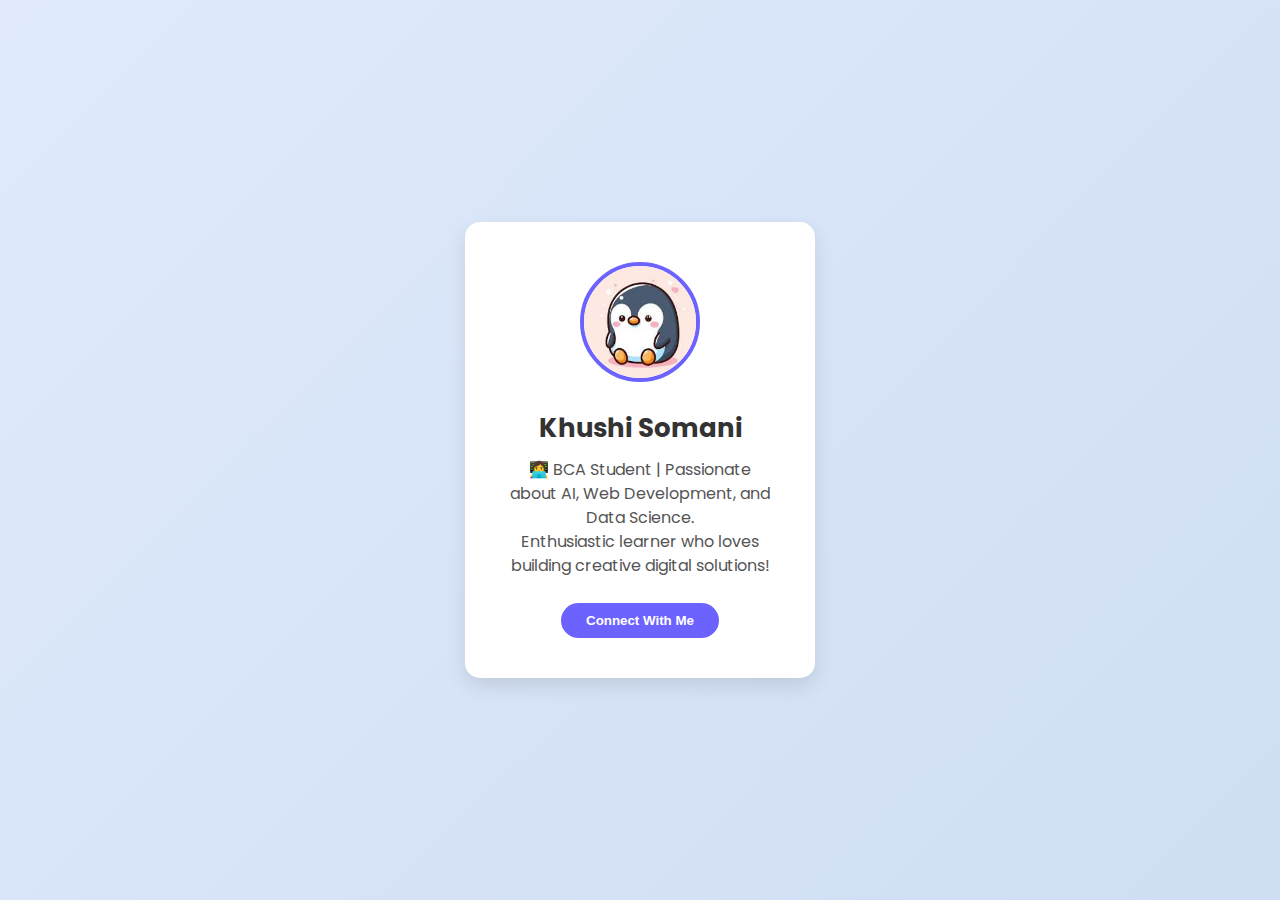
<file: task1/index.html>
<!DOCTYPE html>
<html lang="en">
<head>
    <meta charset="UTF-8">
    <meta name="viewport" content="width=device-width, initial-scale=1.0">
    <title>About Khushi Somani</title>
    <link rel="stylesheet" href="style.css">
</head>
<body>
    <section class="card">
        <img src="1.jpeg" alt="Khushi Somani" class="profile-img">
        <h1>Khushi Somani</h1>
        <p class="bio">👩‍💻 BCA Student | Passionate about AI, Web Development, and Data Science.  
        <br> Enthusiastic learner who loves building creative digital solutions!</p>
        <button class="btn">Connect With Me</button>
    </section>
</body>
</html>
</file>
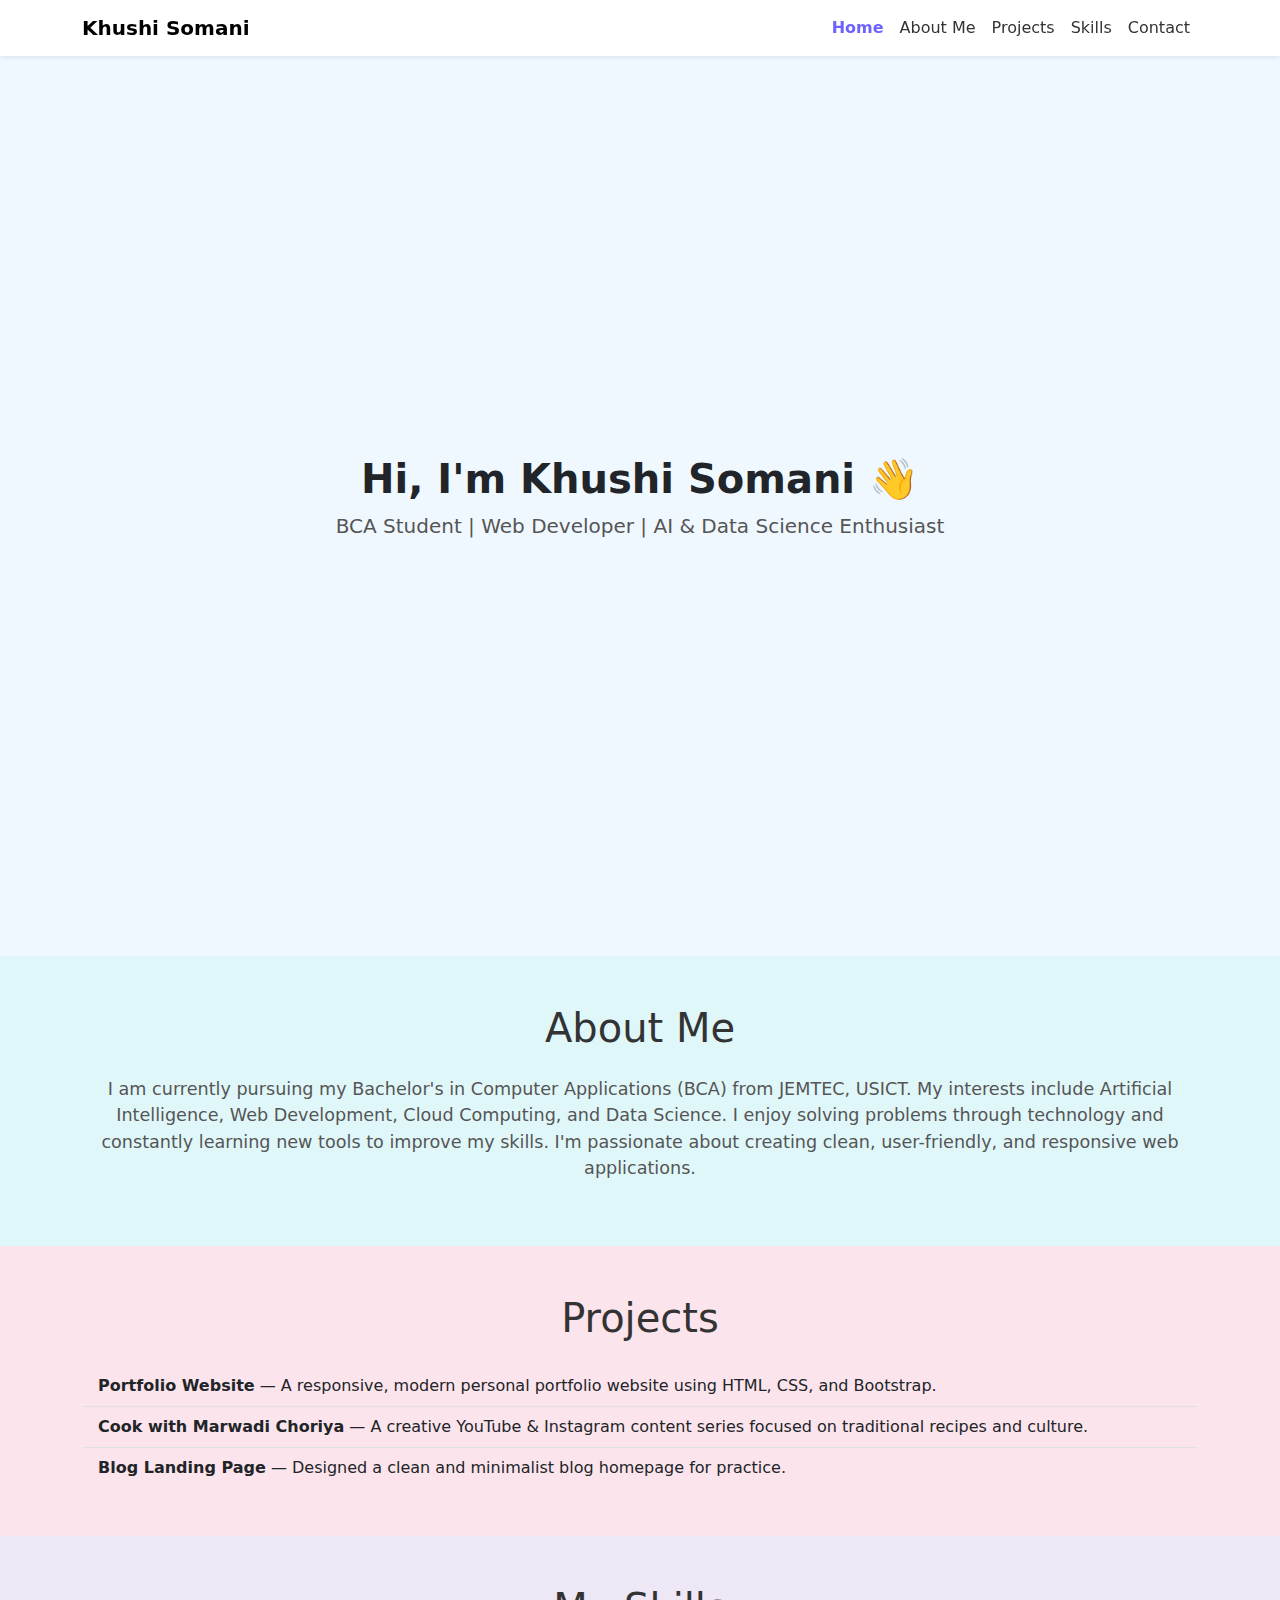
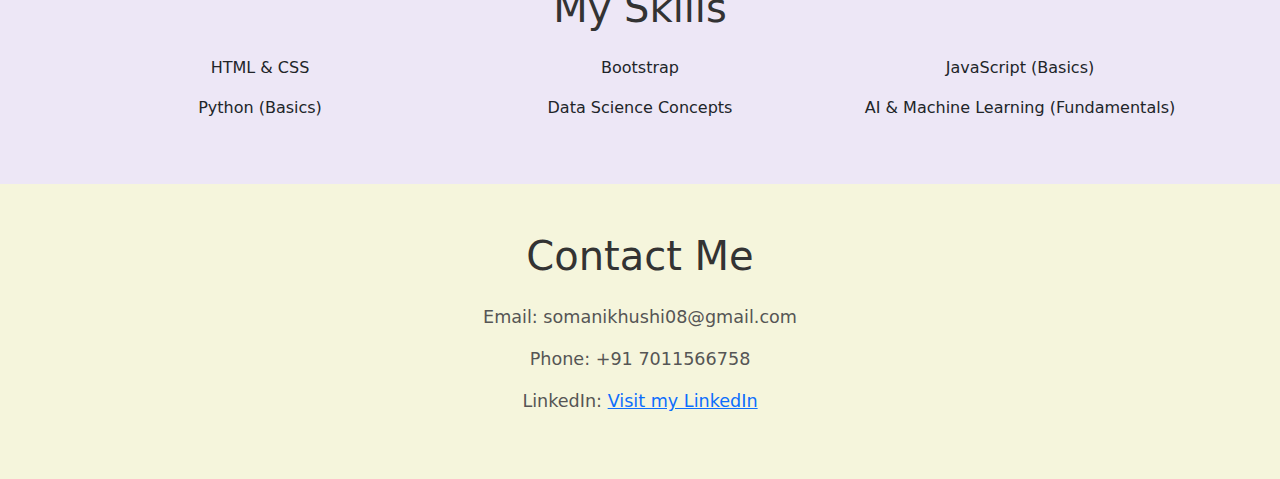
<file: task2/index.html>
<!DOCTYPE html>
<html lang="en">
<head>
    <meta charset="UTF-8">
    <meta name="viewport" content="width=device-width, initial-scale=1.0">
    <title>Khushi Somani - Portfolio</title>

    <!-- Bootstrap CSS -->
    <link href="https://cdn.jsdelivr.net/npm/bootstrap@5.3.2/dist/css/bootstrap.min.css" rel="stylesheet">
    <link rel="stylesheet" href="style.css">
</head>
<body>

    <!-- ====== Navbar ====== -->
    <nav class="navbar navbar-expand-lg sticky-top bg-white shadow-sm">
        <div class="container">
            <a class="navbar-brand fw-bold" href="#">Khushi Somani</a>
            <button class="navbar-toggler" type="button" data-bs-toggle="collapse" data-bs-target="#navbarNav">
                <span class="navbar-toggler-icon"></span>
            </button>

            <div class="collapse navbar-collapse justify-content-end" id="navbarNav">
                <ul class="navbar-nav">
                    <li class="nav-item">
                        <a class="nav-link active" href="#home">Home</a>
                    </li>
                    <li class="nav-item">
                        <a class="nav-link" href="#about">About Me</a>
                    </li>
                    <li class="nav-item">
                        <a class="nav-link" href="#projects">Projects</a>
                    </li>
                    <li class="nav-item">
                        <a class="nav-link" href="#skills">Skills</a>
                    </li>
                    <li class="nav-item">
                        <a class="nav-link" href="#contact">Contact</a>
                    </li>
                </ul>
            </div>
        </div>
    </nav>


    <!-- ====== Home Section ====== -->
    <section id="home" class="d-flex flex-column justify-content-center align-items-center text-center" style="height: 100vh; background-color: #f0f8ff;">
        <h1 class="fw-bold">Hi, I'm Khushi Somani 👋</h1>
        <p class="lead">BCA Student | Web Developer | AI & Data Science Enthusiast</p>
    </section>


    <!-- ====== About Me Section ====== -->
    <section id="about" class="p-5" style="background-color: #e0f7fa;">
        <div class="container">
            <h2 class="text-center mb-4">About Me</h2>
            <p class="text-center">
                I am currently pursuing my Bachelor's in Computer Applications (BCA) from JEMTEC, USICT. My interests include Artificial Intelligence, Web Development, Cloud Computing, and Data Science.
                I enjoy solving problems through technology and constantly learning new tools to improve my skills. 
                I'm passionate about creating clean, user-friendly, and responsive web applications.
            </p>
        </div>
    </section>


    <!-- ====== Projects Section ====== -->
    <section id="projects" class="p-5" style="background-color: #fce4ec;">
        <div class="container">
            <h2 class="text-center mb-4">Projects</h2>
            <ul class="list-group list-group-flush">
                <li class="list-group-item bg-transparent">
                    <strong>Portfolio Website</strong> — A responsive, modern personal portfolio website using HTML, CSS, and Bootstrap.
                </li>
                <li class="list-group-item bg-transparent">
                    <strong>Cook with Marwadi Choriya</strong> — A creative YouTube & Instagram content series focused on traditional recipes and culture.
                </li>
                <li class="list-group-item bg-transparent">
                    <strong>Blog Landing Page</strong> — Designed a clean and minimalist blog homepage for practice.
                </li>
            </ul>
        </div>
    </section>


    <!-- ====== Skills Section ====== -->
    <section id="skills" class="p-5" style="background-color: #ede7f6;">
        <div class="container">
            <h2 class="text-center mb-4">My Skills</h2>
            <div class="row text-center">
                <div class="col-md-4 mb-3">HTML & CSS</div>
                <div class="col-md-4 mb-3">Bootstrap</div>
                <div class="col-md-4 mb-3">JavaScript (Basics)</div>
                <div class="col-md-4 mb-3">Python (Basics)</div>
                <div class="col-md-4 mb-3">Data Science Concepts</div>
                <div class="col-md-4 mb-3">AI & Machine Learning (Fundamentals)</div>
            </div>
        </div>
    </section>


    <!-- ====== Contact Section ====== -->
    <section id="contact" class="p-5" style="background-color: #f5f5dc;">
        <div class="container">
            <h2 class="text-center mb-4">Contact Me</h2>
            <div class="text-center">
                <p>Email: somanikhushi08@gmail.com</p>
                <p>Phone: +91 7011566758</p>
                <p>LinkedIn: <a href="https://www.linkedin.com/in/khushi-somani-47a373293/" target="_blank">Visit my LinkedIn</a></p>
            </div>
        </div>
    </section>


    <!-- Bootstrap JS -->
    <script src="https://cdn.jsdelivr.net/npm/bootstrap@5.3.2/dist/js/bootstrap.bundle.min.js"></script>

</body>
</html>
</file>
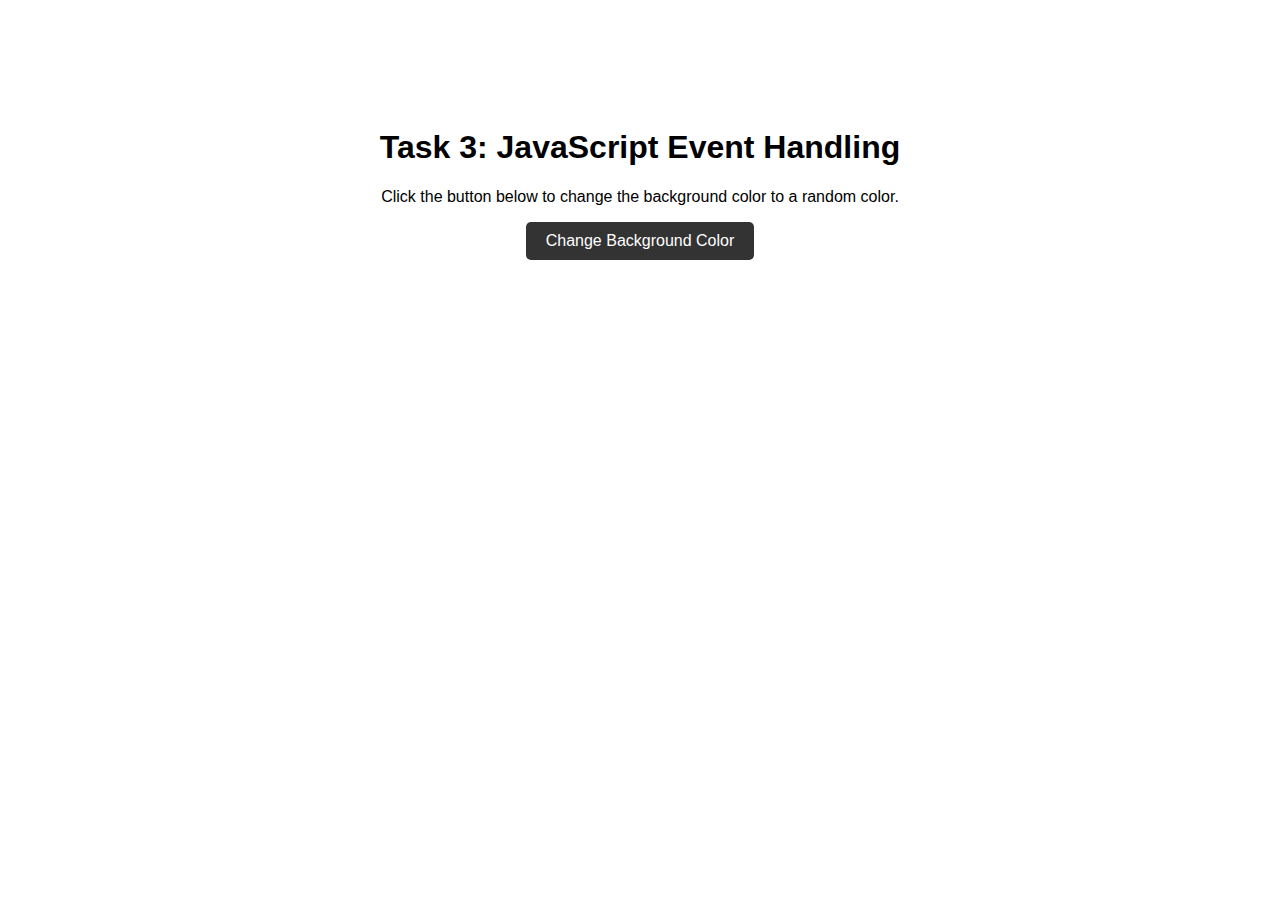
<file: task3/index.html>
<!DOCTYPE html>
<html lang="en">
<head>
    <meta charset="UTF-8">
    <meta name="viewport" content="width=device-width, initial-scale=1.0">
    <title>Task 3: JavaScript Event Handling</title>
    <link rel="stylesheet" href="style.css">
</head>
<body>
    <h1>Task 3: JavaScript Event Handling</h1>
    <p>Click the button below to change the background color to a random color.</p>
    <button id="colorButton">Change Background Color</button>

    <script src="script.js"></script>
</body>
</html>
</file>
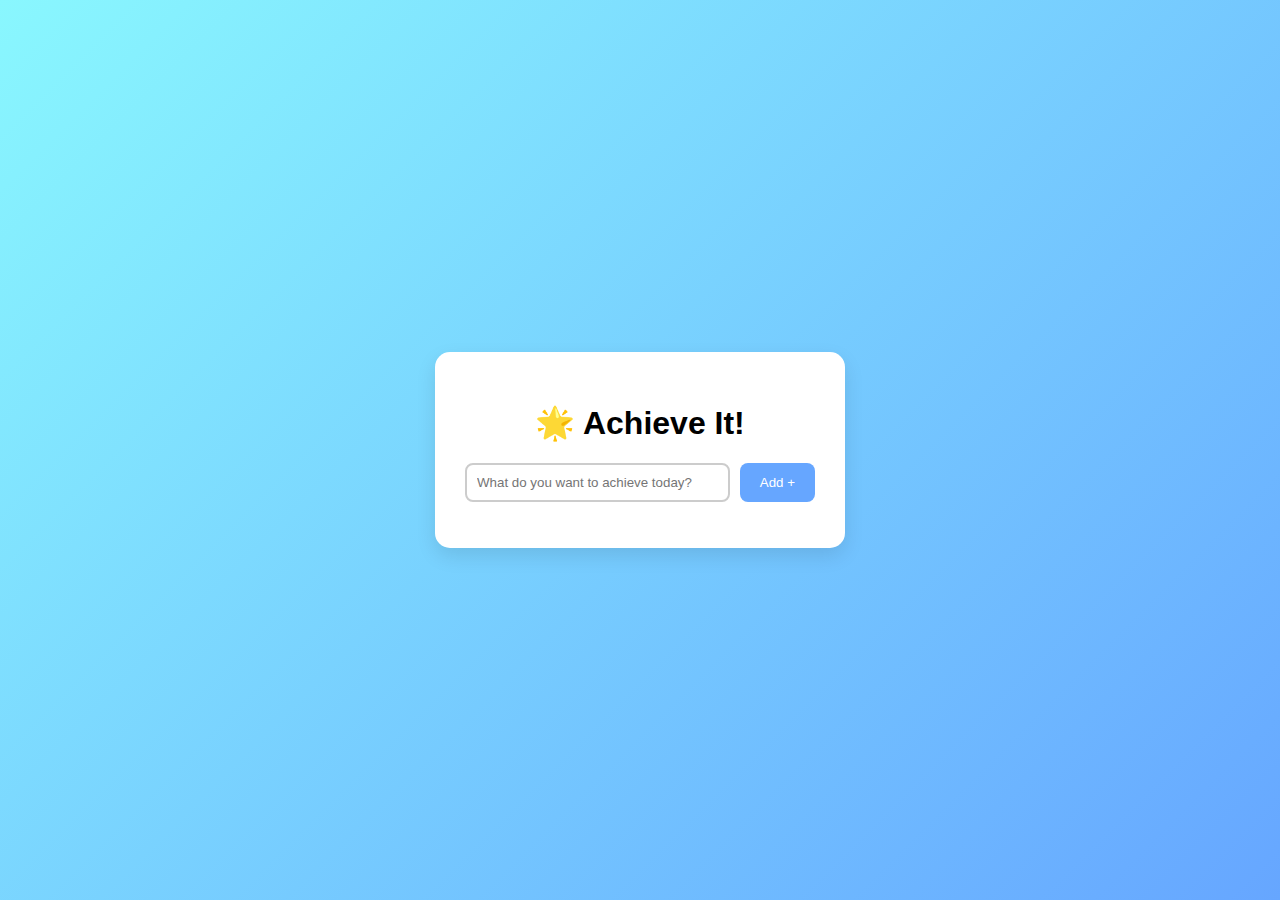
<file: task4/index.html>
<!DOCTYPE html>
<html lang="en">
<head>
    <meta charset="UTF-8">
    <title>Motivational To-Do</title>
    <link rel="stylesheet" href="style.css">
</head>
<body>
    <div class="app">
        <h1>🌟 Achieve It!</h1>
        <div class="input-area">
            <input type="text" id="taskInput" placeholder="What do you want to achieve today?">
            <button onclick="addTask()">Add +</button>
        </div>

        <ul id="taskList" class="task-list"></ul>
    </div>

    <div id="popup" class="popup hidden">
        <p id="quote"></p>
        <button onclick="closePopup()">Close</button>
    </div>

    <script src="script.js"></script>
</body>
</html>
</file>
<file: task1/style.css>
@import url('https://fonts.googleapis.com/css2?family=Poppins:wght@400;600&display=swap');

* {
    margin: 0;
    padding: 0;
    box-sizing: border-box;
}

body {
    height: 100vh;
    display: flex;
    justify-content: center;
    align-items: center;
    background: linear-gradient(135deg, #e0eafc, #cfdef3);
    font-family: 'Poppins', sans-serif;
}

.card {
    background-color: #ffffff;
    padding: 40px;
    border-radius: 15px;
    text-align: center;
    box-shadow: 0 8px 20px rgba(0, 0, 0, 0.1);
    max-width: 350px;
}

.profile-img {
    width: 120px;
    height: 120px;
    border-radius: 50%;
    object-fit: cover;
    border: 4px solid #6c63ff;
    margin-bottom: 20px;
}

h1 {
    font-size: 26px;
    color: #333333;
    margin-bottom: 10px;
}

.bio {
    font-size: 16px;
    color: #555555;
    margin-bottom: 25px;
    line-height: 1.5;
}

.btn {
    background-color: #6c63ff;
    color: white;
    padding: 10px 25px;
    border: none;
    border-radius: 50px;
    cursor: pointer;
    font-weight: 600;
    transition: 0.3s;
}

.btn:hover {
    background-color: #574dcf;
}
</file>
<file: task2/style.css>
.navbar {
    background-color: #ffffff;
    transition: 0.3s;
}

.navbar-nav .nav-link {
    font-weight: 500;
    color: #333333;
    padding: 0.5rem 1rem;
    transition: all 0.3s ease;
    position: relative;
}

.navbar-nav .nav-link:hover {
    color: #6c63ff;
}

.navbar-nav .nav-link::after {
    content: '';
    display: block;
    width: 0;
    height: 2px;
    background: #6c63ff;
    transition: width 0.3s;
    position: absolute;
    bottom: 0;
    left: 0;
}

.navbar-nav .nav-link:hover::after {
    width: 100%;
}

.navbar-nav .nav-link.active {
    color: #6c63ff;
    font-weight: 600;
}

html {
    scroll-behavior: smooth;
}

section h2 {
    font-size: 2.5rem;
    color: #333;
}

section p {
    font-size: 1.1rem;
    color: #555;
}
</file>
<file: task3/style.css>
body {
    text-align: center;
    padding: 100px;
    font-family: Arial, sans-serif;
    transition: background-color 0.5s ease;
}

button {
    padding: 10px 20px;
    font-size: 16px;
    cursor: pointer;
    border: none;
    background-color: #333;
    color: white;
    border-radius: 5px;
}

button:hover {
    background-color: #555;
}
</file>
<file: task4/style.css>
body {
    background: linear-gradient(135deg, #89f7fe 0%, #66a6ff 100%);
    font-family: 'Poppins', sans-serif;
    margin: 0;
    display: flex;
    justify-content: center;
    align-items: center;
    height: 100vh;
}

.app {
    background: white;
    padding: 30px;
    border-radius: 15px;
    box-shadow: 0 8px 20px rgba(0,0,0,0.1);
    width: 350px;
    text-align: center;
}

.input-area {
    display: flex;
    gap: 10px;
}

input {
    flex: 1;
    padding: 10px;
    border: 2px solid #ccc;
    border-radius: 8px;
}

button {
    padding: 10px 20px;
    border: none;
    background-color: #66a6ff;
    color: white;
    border-radius: 8px;
    cursor: pointer;
    transition: 0.3s;
}

button:hover {
    background-color: #4d91ff;
}

.task-list li {
    list-style: none;
    padding: 12px;
    margin: 10px 0;
    background-color: #f0f4ff;
    border-radius: 8px;
    cursor: pointer;
    transition: 0.3s;
}

.task-list li:hover {
    transform: scale(1.03);
}

.popup {
    position: fixed;
    top: 40%;
    left: 50%;
    transform: translate(-50%, -50%);
    background-color: #ffffff;
    padding: 25px;
    border-radius: 12px;
    box-shadow: 0 5px 20px rgba(0,0,0,0.2);
    text-align: center;
    transition: all 0.3s ease;
}

.popup.hidden {
    display: none;
}
</file>
